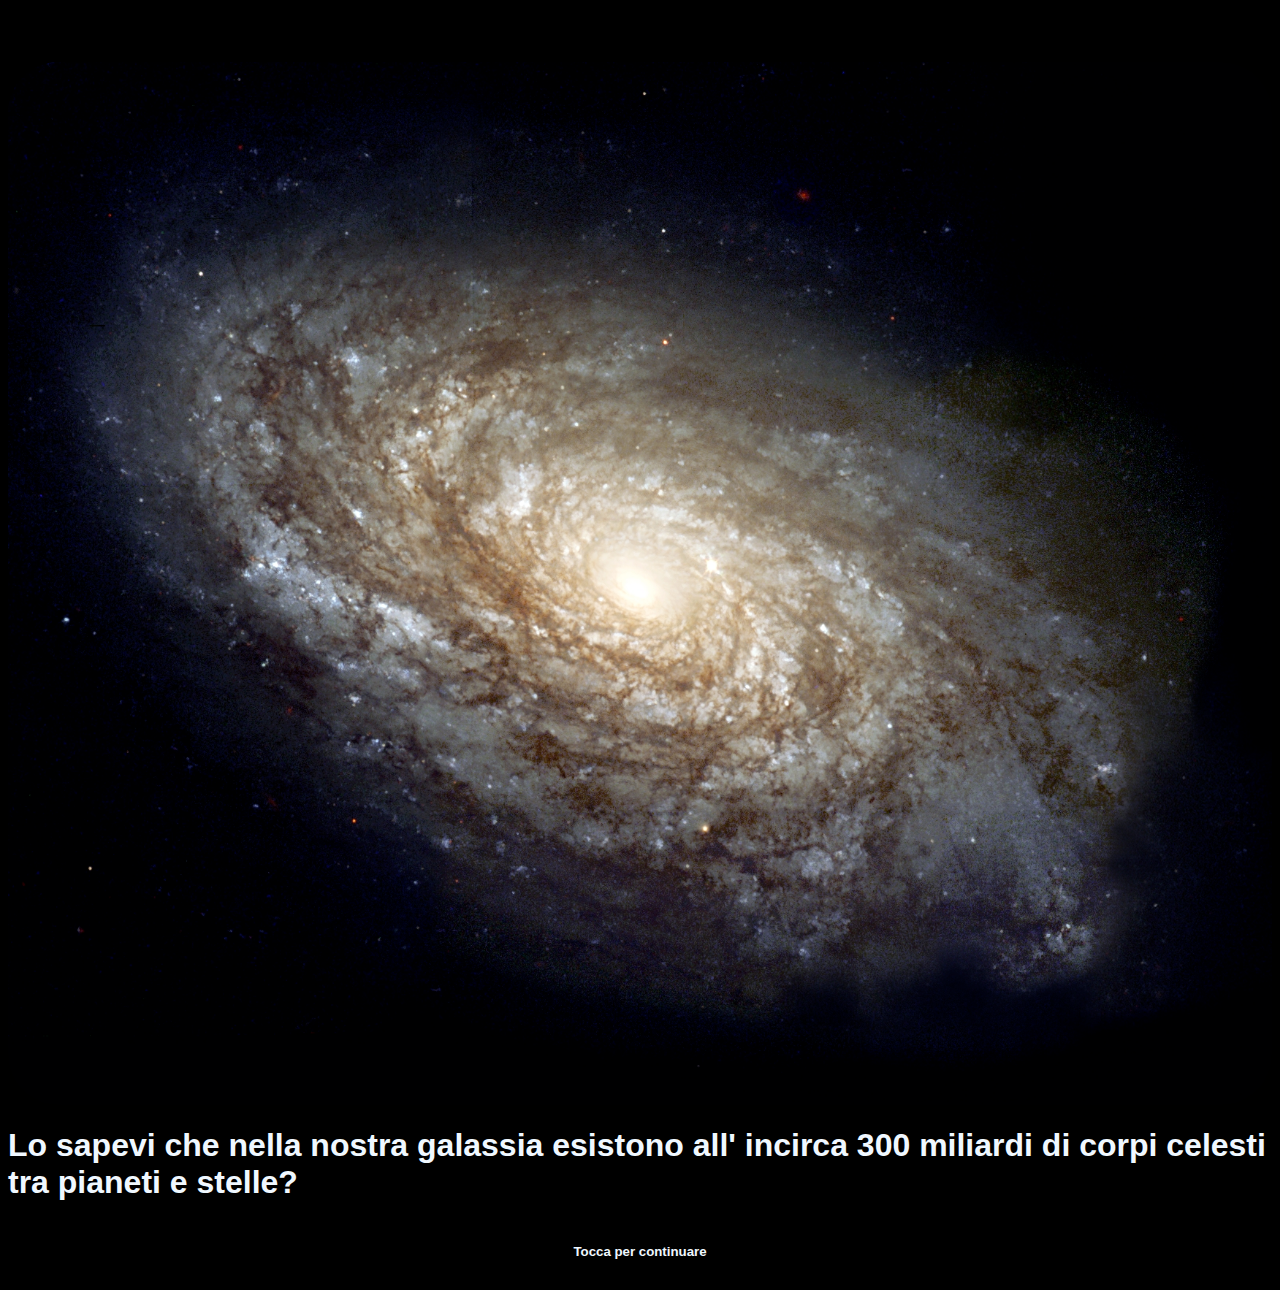
<file: index.html>
<!DOCTYPE html>
<html lang="en">
<head>
    <meta charset="UTF-8">
    <meta name="viewport" content="width=device-width, initial-scale=1.0">
    <title>Document</title>
    <link rel="stylesheet" href="style.css">
</head>
<body>
    <br>
    <br>
    <br>

    <img src="NGC_4414_(NASA-med).jpg" alt="galassia" width="100%">

    <h1 style="color: aliceblue; font-family: Arial, Helvetica, sans-serif;">Lo sapevi che nella nostra galassia esistono all' incirca 300 miliardi di corpi celesti tra pianeti e stelle?</h1>

    <a href="page2.html" style="display: flex; justify-content: center;">
        <h5>Tocca per continuare</h5>
    </a>
</body>
</html>
</file>
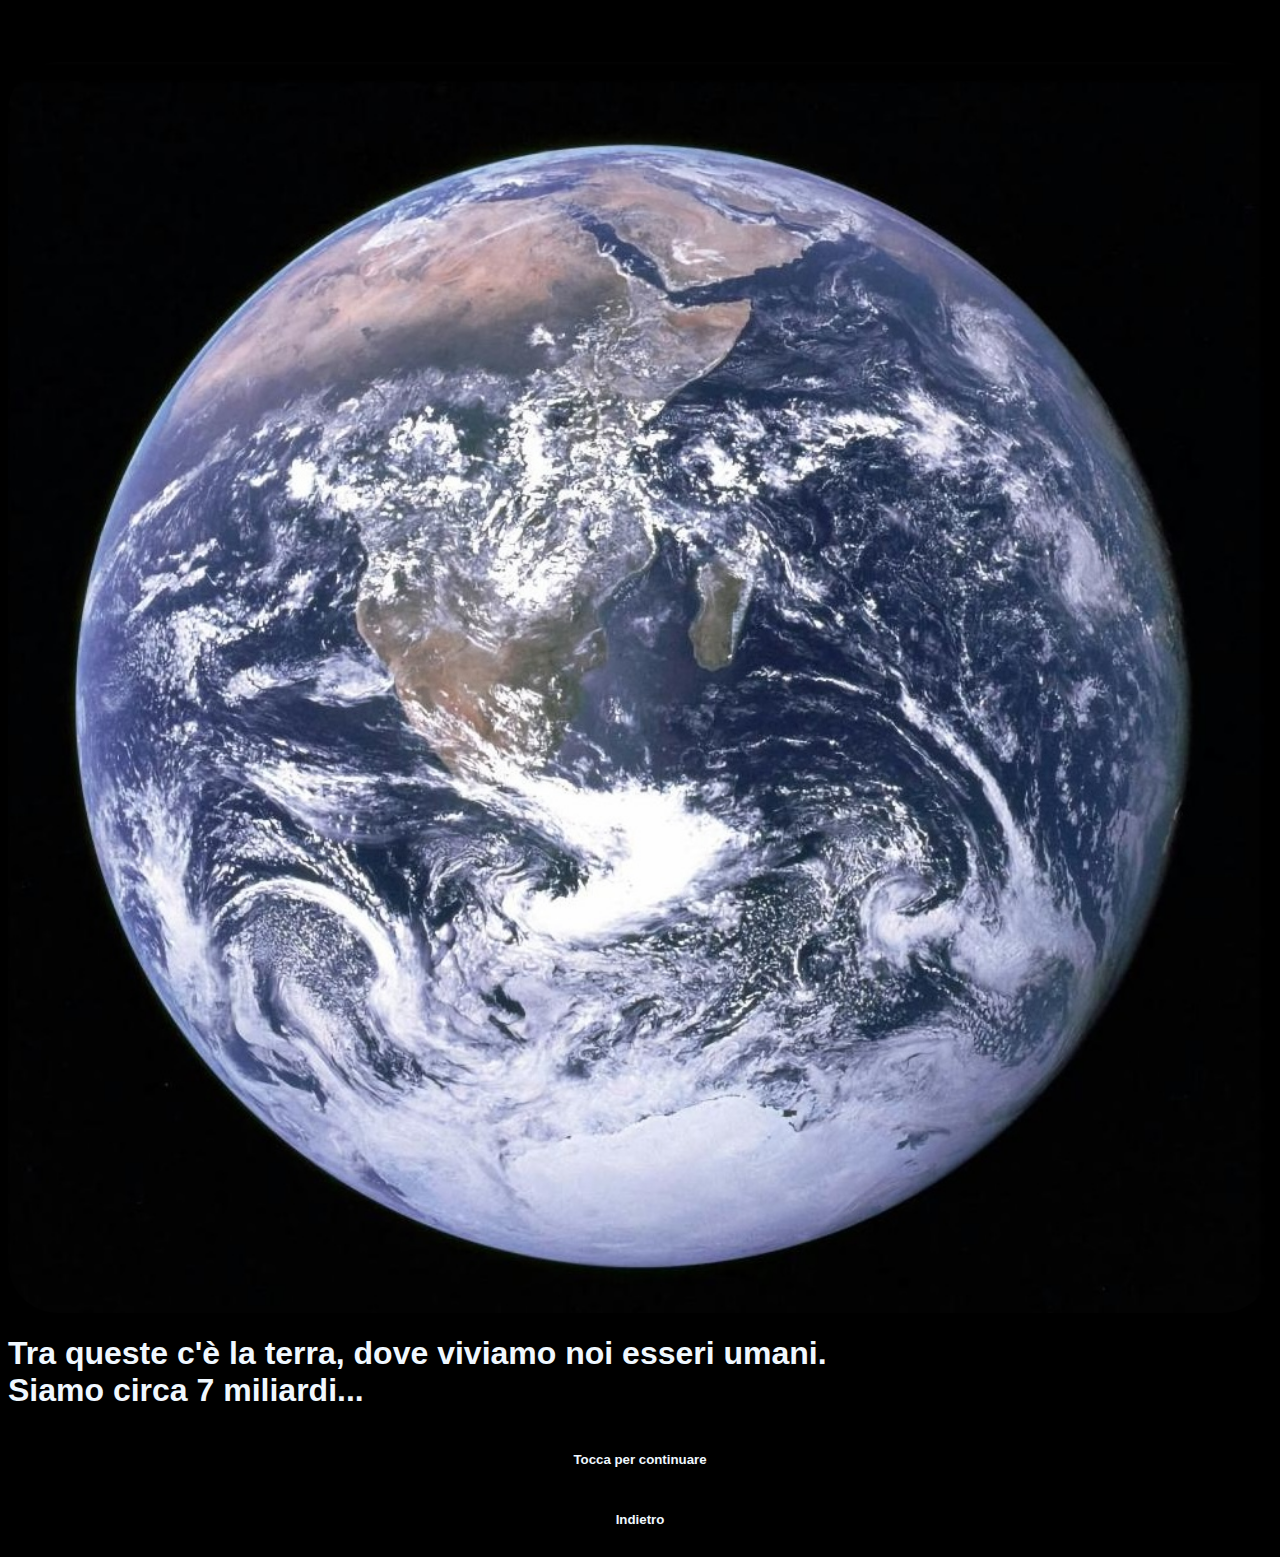
<file: page2.html>
<!DOCTYPE html>
<html lang="en">
<head>
    <meta charset="UTF-8">
    <meta name="viewport" content="width=device-width, initial-scale=1.0">
    <title>Document</title>
    <link rel="stylesheet" href="style.css">
</head>
<body>
    <br>
    <br>
    <br>

    <img src="terra.jpg" alt="terra" style="width: 100%;">
    <h1>Tra queste c'è la terra, dove viviamo noi esseri umani. <br> Siamo circa 7 miliardi...</h1>
    <a href="page3.html" style="display: flex; justify-content: center;">
        <h5>Tocca per continuare</h5>
    </a>
    
    <a href="page1.html" style="display: flex; justify-content: center;">
        <h5>Indietro</h5>
    </a>
</body>
</html>
</file>
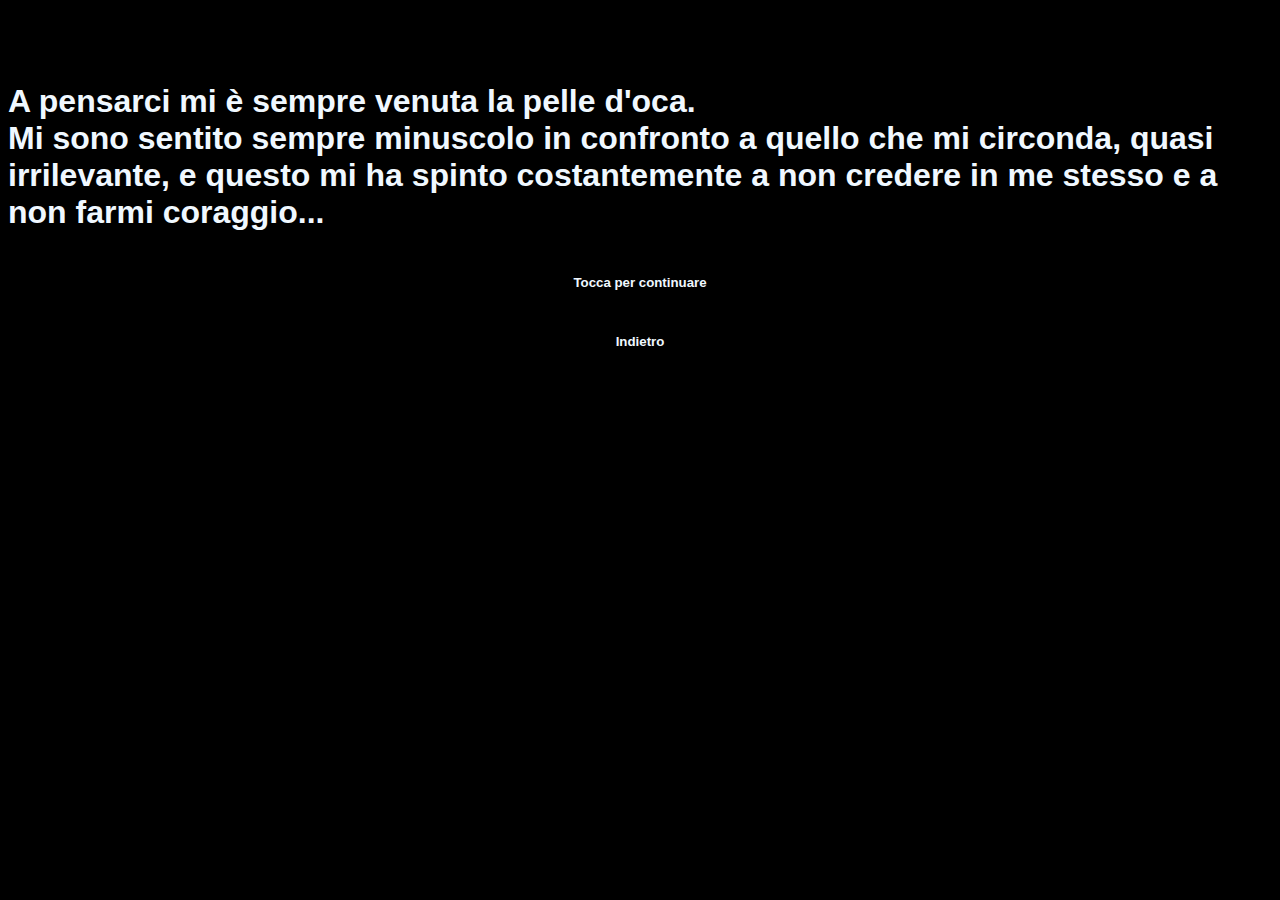
<file: page3.html>
<!DOCTYPE html>
<html lang="en">
<head>
    <meta charset="UTF-8">
    <meta name="viewport" content="width=device-width, initial-scale=1.0">
    <title>Document</title>
    <link rel="stylesheet" href="style.css">

</head>
<body>
    <br>
    <br>
    <br>
    <h1>
        A pensarci mi è sempre venuta la pelle d'oca. <br>
        Mi sono sentito sempre minuscolo in confronto a quello che mi circonda, quasi irrilevante, e questo mi ha spinto costantemente a non credere in me stesso e a non farmi coraggio...
    </h1>
    <a href="page4.html" style="display: flex; justify-content: center;">
        <h5>Tocca per continuare</h5>
    </a>
    
    <a href="page2.html" style="display: flex; justify-content: center;">
        <h5>Indietro</h5>
    </a>
</body>
</html>
</file>
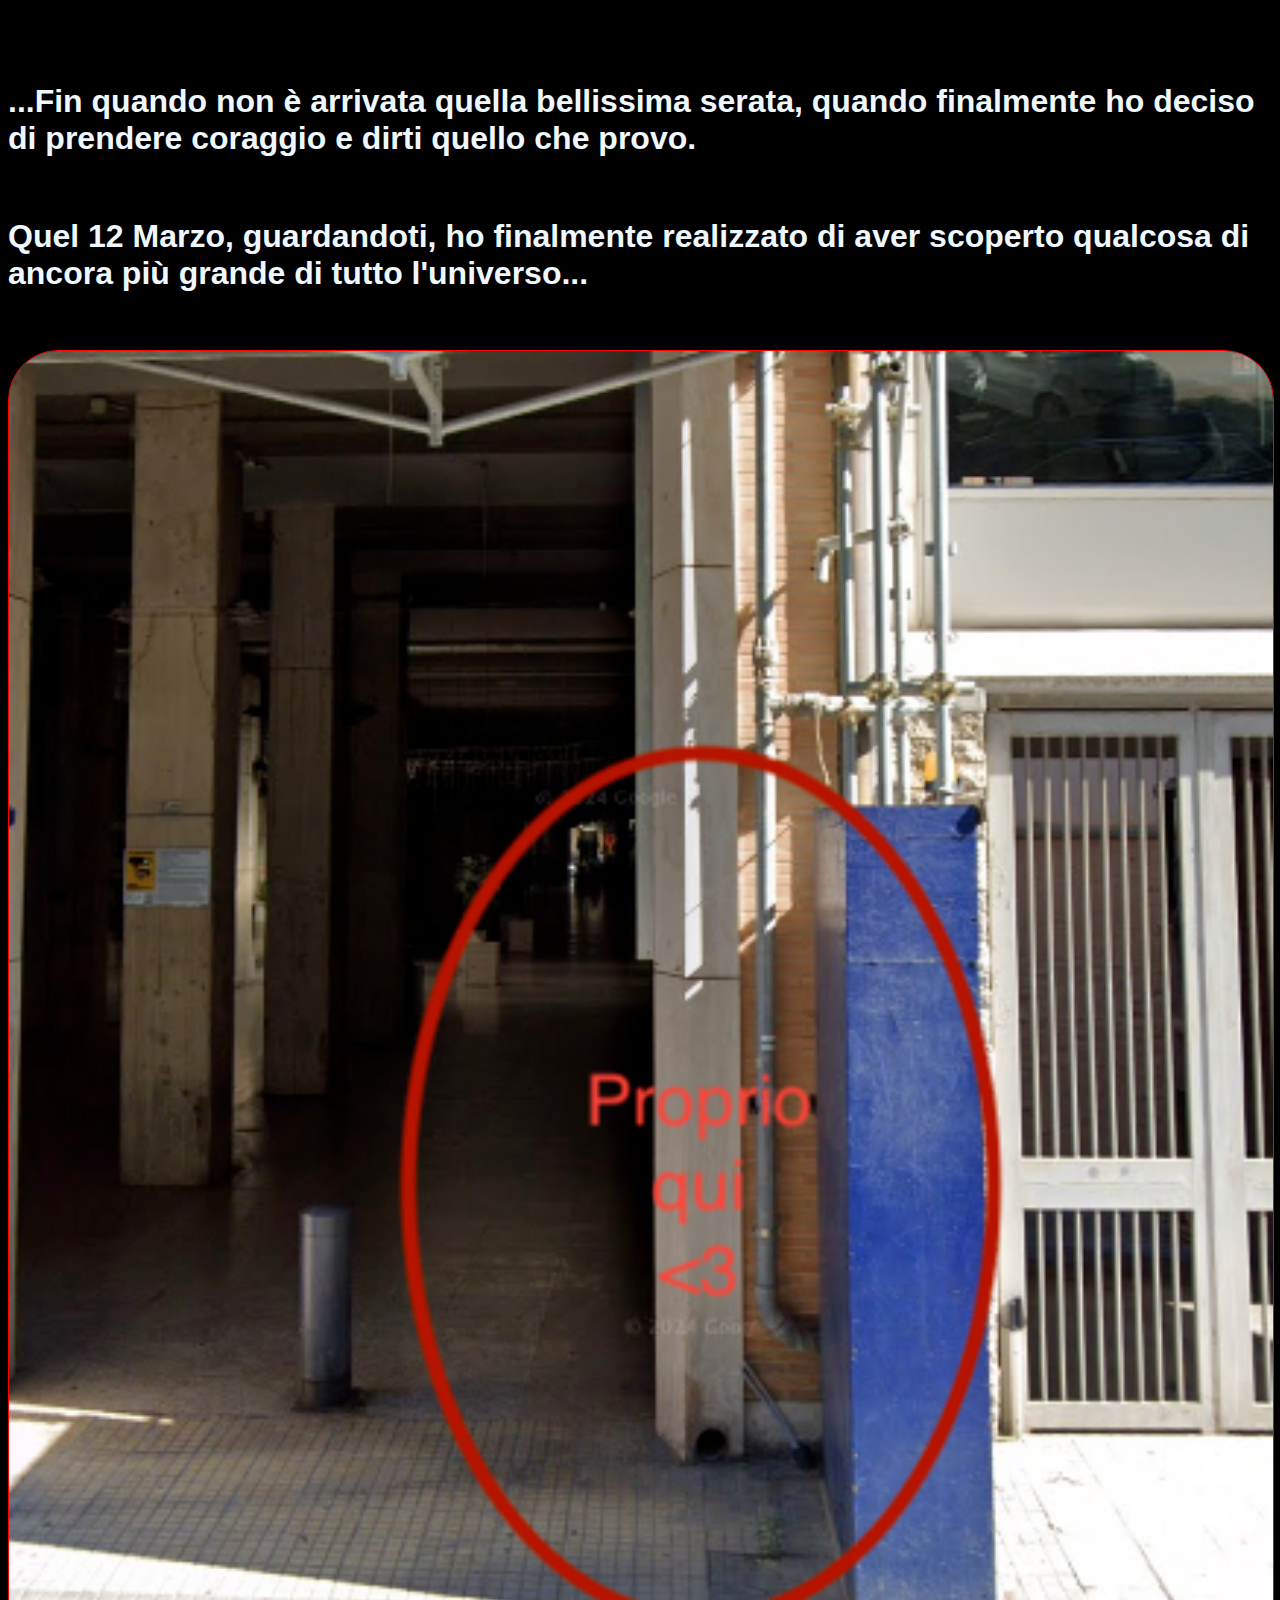
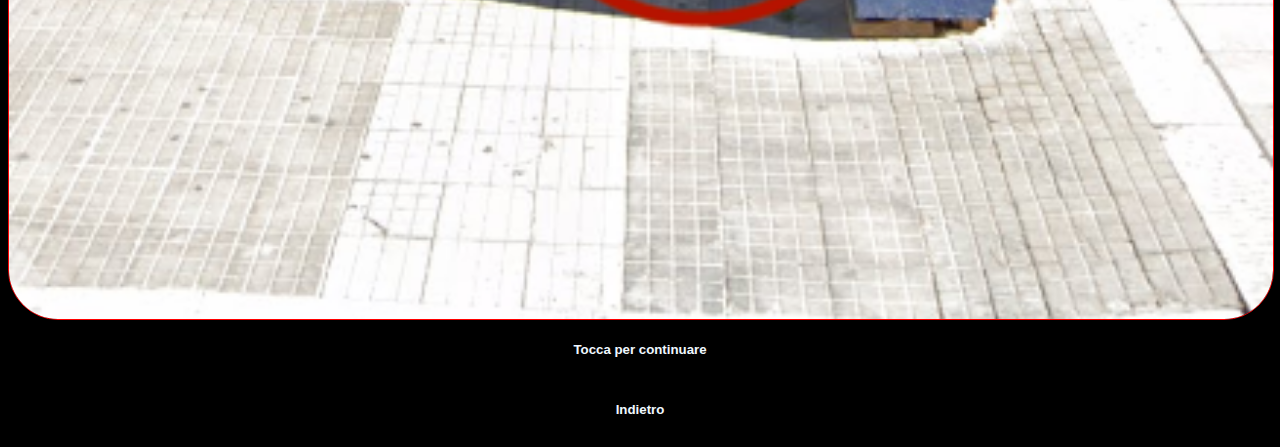
<file: page4.html>
<!DOCTYPE html>
<html lang="en">
<head>
    <meta charset="UTF-8">
    <meta name="viewport" content="width=device-width, initial-scale=1.0">
    <title>Document</title>
    <link rel="stylesheet" href="style.css">
    <style>

    </style>
</head>
<body>
    <br>
    <br>
    <br>
    <h1>...Fin quando non è arrivata quella bellissima serata, quando finalmente ho deciso di prendere coraggio e dirti quello che provo.</h1>
    <br>
    <h1>
        Quel 12 Marzo, guardandoti, ho finalmente realizzato di aver scoperto qualcosa di ancora più grande di tutto l'universo...
    </h1>
    <br>
    <br>

    <img id="kiss-place" src="primo bacio vero.png" alt="primo bacio" style="width: 100%; border: 1px solid red;">

    <a href="page5.html" style="display: flex; justify-content: center;">
        <h5>Tocca per continuare</h5>
    </a>
    <a href="page3.html" style="display: flex; justify-content: center;">
        <h5>Indietro</h5>
    </a>
    
</body>
</html>
</file>
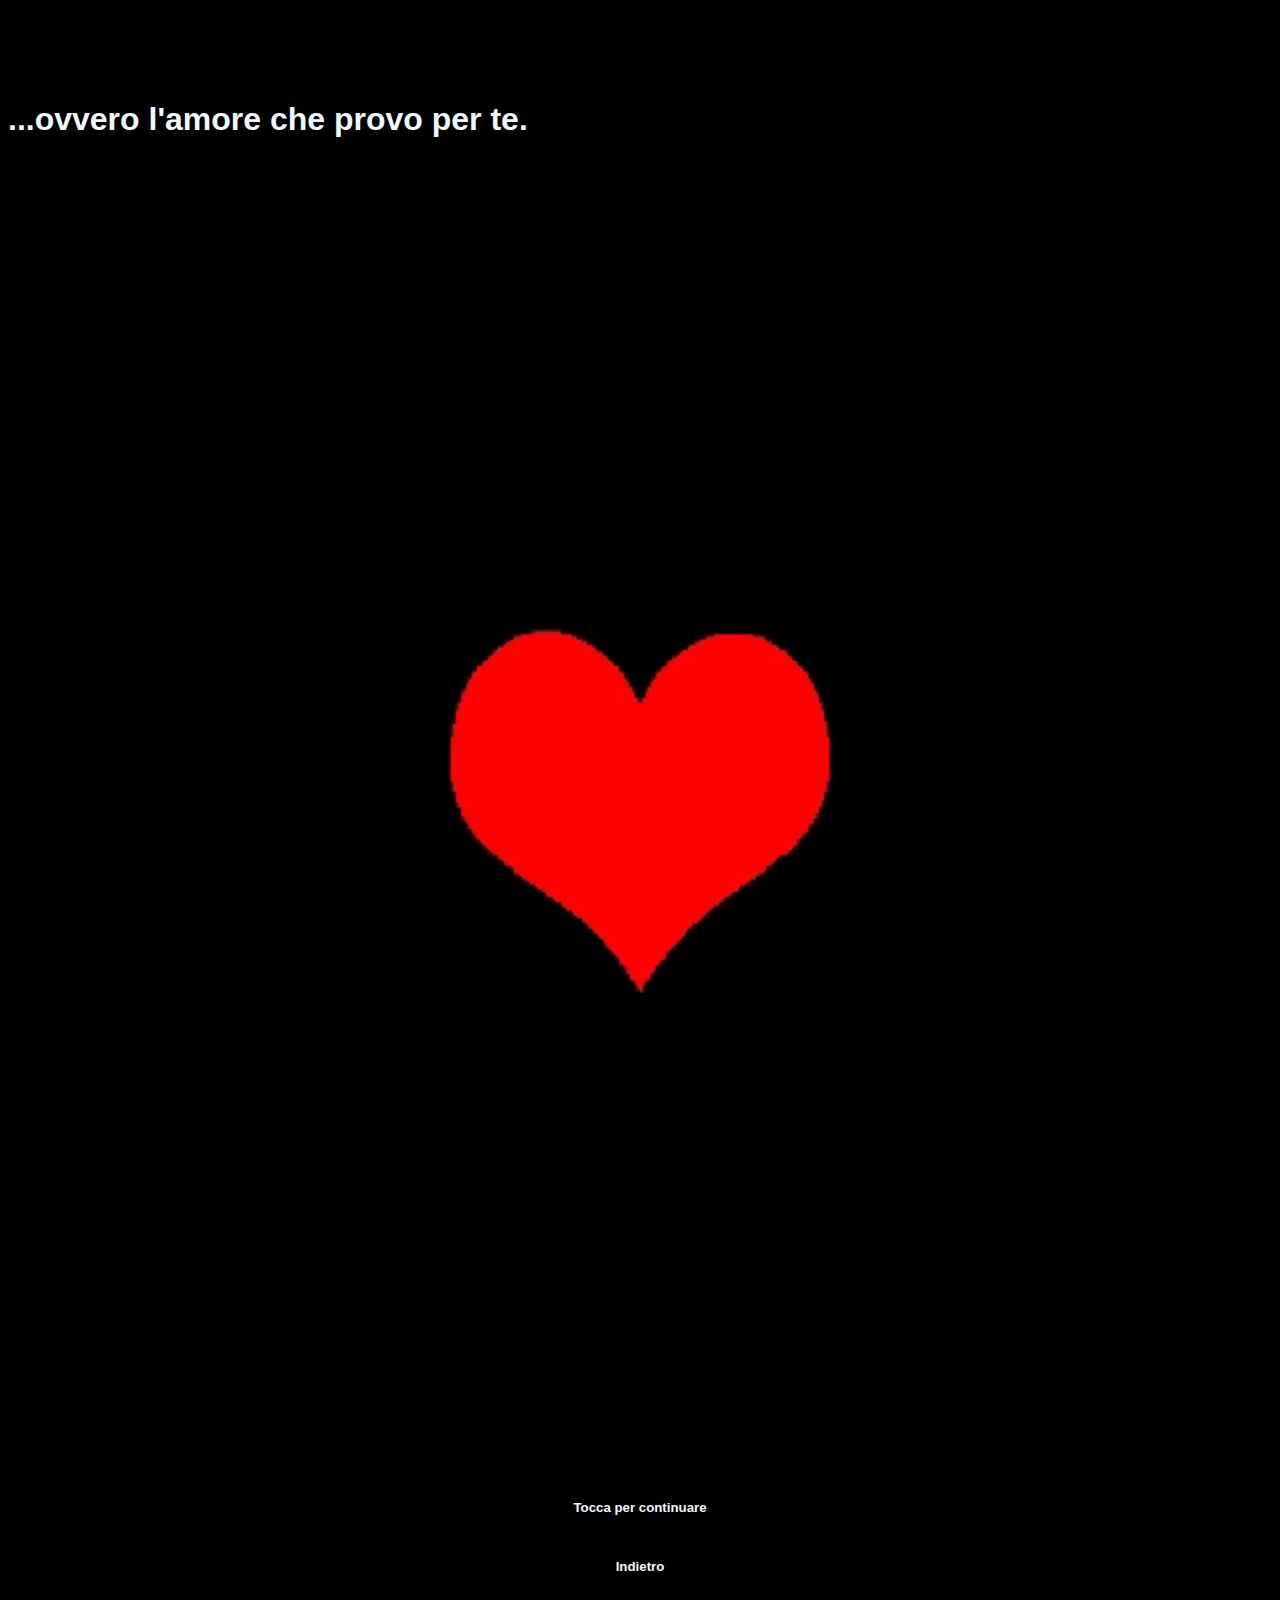
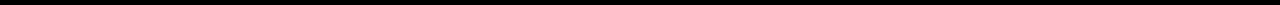
<file: page5.html>
<!DOCTYPE html>
<html lang="en">
<head>
    <meta charset="UTF-8">
    <meta name="viewport" content="width=device-width, initial-scale=1.0">
    <title>Document</title>
    <link rel="stylesheet" href="style.css">
</head>
<body>
    <br>
    <br>
    <br>
    <br>

    <h1>
        ...ovvero l'amore che provo per te.
    </h1>

    <img src="cuore.gif" alt="cuore" style="width: 100%;">
    <br>
    <br>
    <br>
    <a href="page6.html" style="display: flex; justify-content: center;">
        <h5>Tocca per continuare</h5>
    </a>
    <a href="page4.html" style="display: flex; justify-content: center;">
        <h5>Indietro</h5>
    </a>
</body>
</html>
</file>
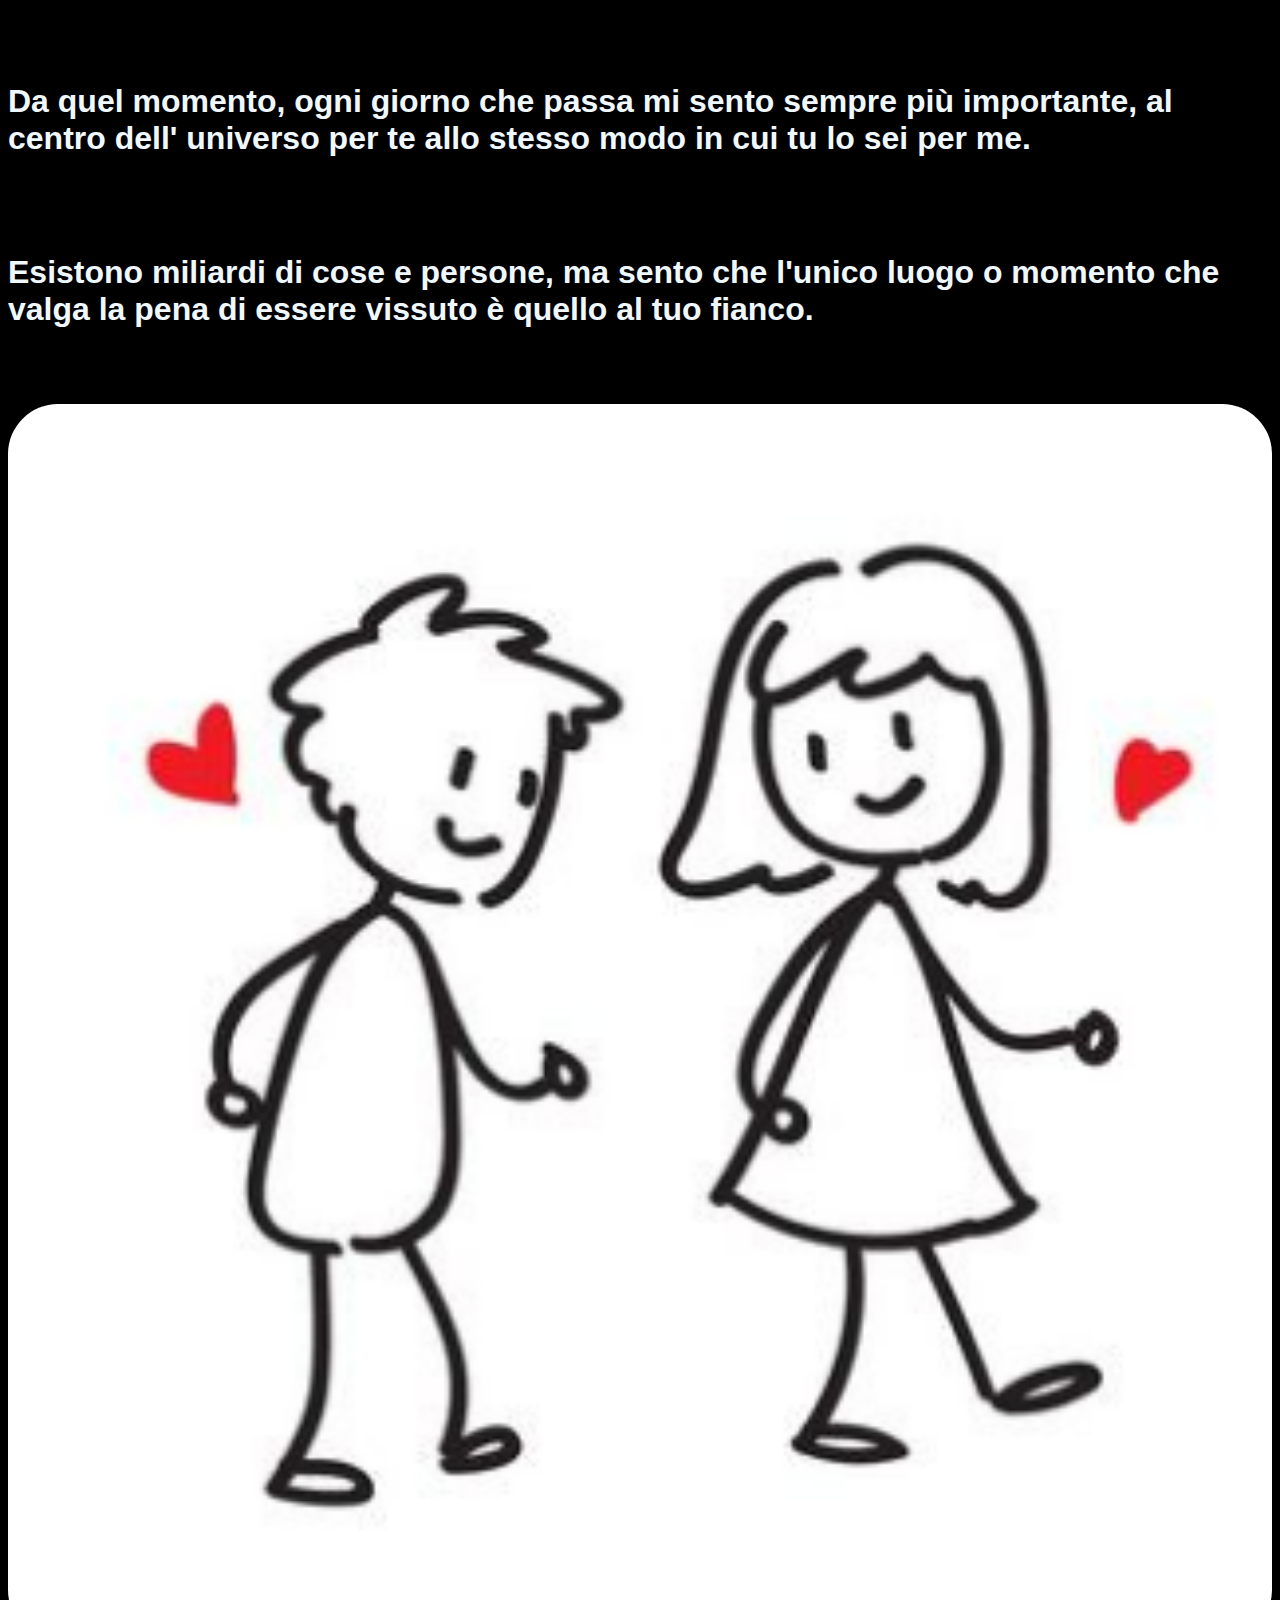
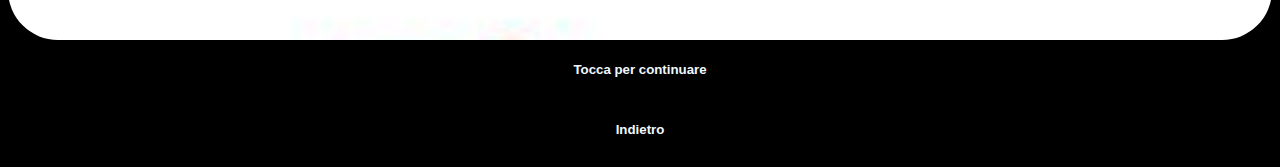
<file: page6.html>
<!DOCTYPE html>
<html lang="en">
<head>
    <meta charset="UTF-8">
    <meta name="viewport" content="width=device-width, initial-scale=1.0">
    <title>Document</title>
    <link rel="stylesheet" href="style.css">
</head>
<body>
    <br><br><br>
    <h1>
        Da quel momento, ogni giorno che passa mi sento sempre più importante, al centro dell' universo per te allo stesso modo in cui tu lo sei per me.
    </h1>
    <br><br><br>
    <h1 class="ritardato">
        Esistono miliardi di cose e persone, ma sento che l'unico luogo o momento che valga la pena di essere vissuto è quello al tuo fianco.
    </h1>
    <br><br><br>
    <img class="ritardato" src="omini.png" alt="omini" style="width: 100%;">
    <a href="pageFinal.html" style="display: flex; justify-content: center;">
        <h5>Tocca per continuare</h5>
    </a>    

    <a href="page5.html" style="display: flex; justify-content: center;">
        <h5>Indietro</h5>
    </a>
    
</body>
</html>
</file>
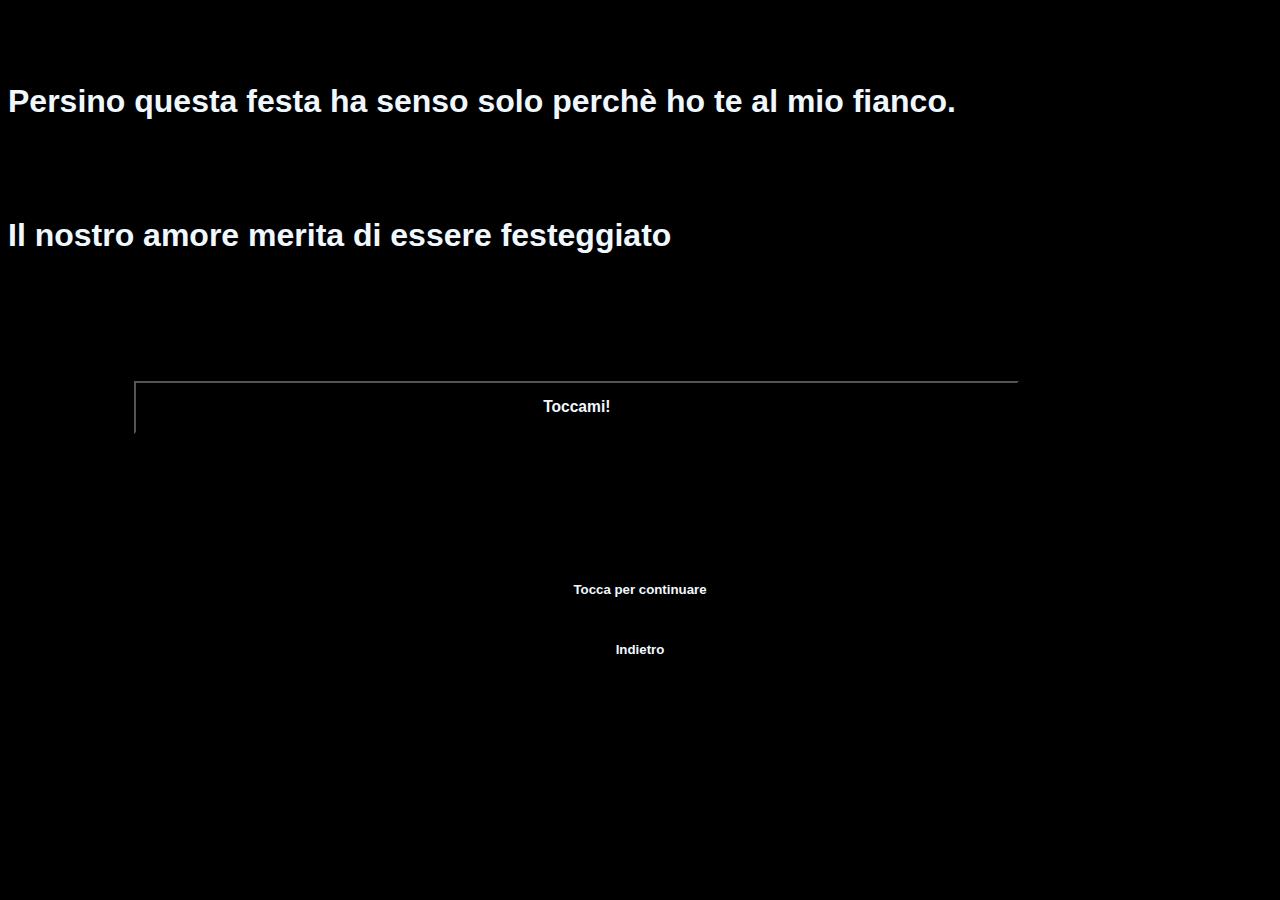
<file: pageFinal.html>
<!DOCTYPE html>
<html lang="en">
<head>
    <meta charset="UTF-8">
    <meta name="viewport" content="width=device-width, initial-scale=1.0">
    <title>Document</title>
    <link rel="stylesheet" href="style.css">
</head>
<body>
    <br><br><br>
    <h1>
        Persino questa festa ha senso solo perchè ho te al mio fianco.
    </h1>
    <br><br><br>
    <h1>
        Il nostro amore merita di essere festeggiato
    </h1>

    <button onclick="toggleImage()">
        <h3>Toccami!</h3>
    </button>
    <img src="regalo.png" alt="regalo" id="immagine" style="display: none; width: 100%;">

    <a href="pageFinal2.html" style="display: flex; justify-content: center;">
        <h5>Tocca per continuare</h5>
    </a>
    
    <a href="page6.html" style="display: flex; justify-content: center;">
        <h5>Indietro</h5>
    </a>


    <script>
        function toggleImage() {
          var immagine = document.getElementById("immagine");
          if (immagine.style.display === "none") {
          immagine.style.display = "block";
          } else {
          immagine.style.display = "none";
          }
        }       
    </script>
</body>
</html>
</file>
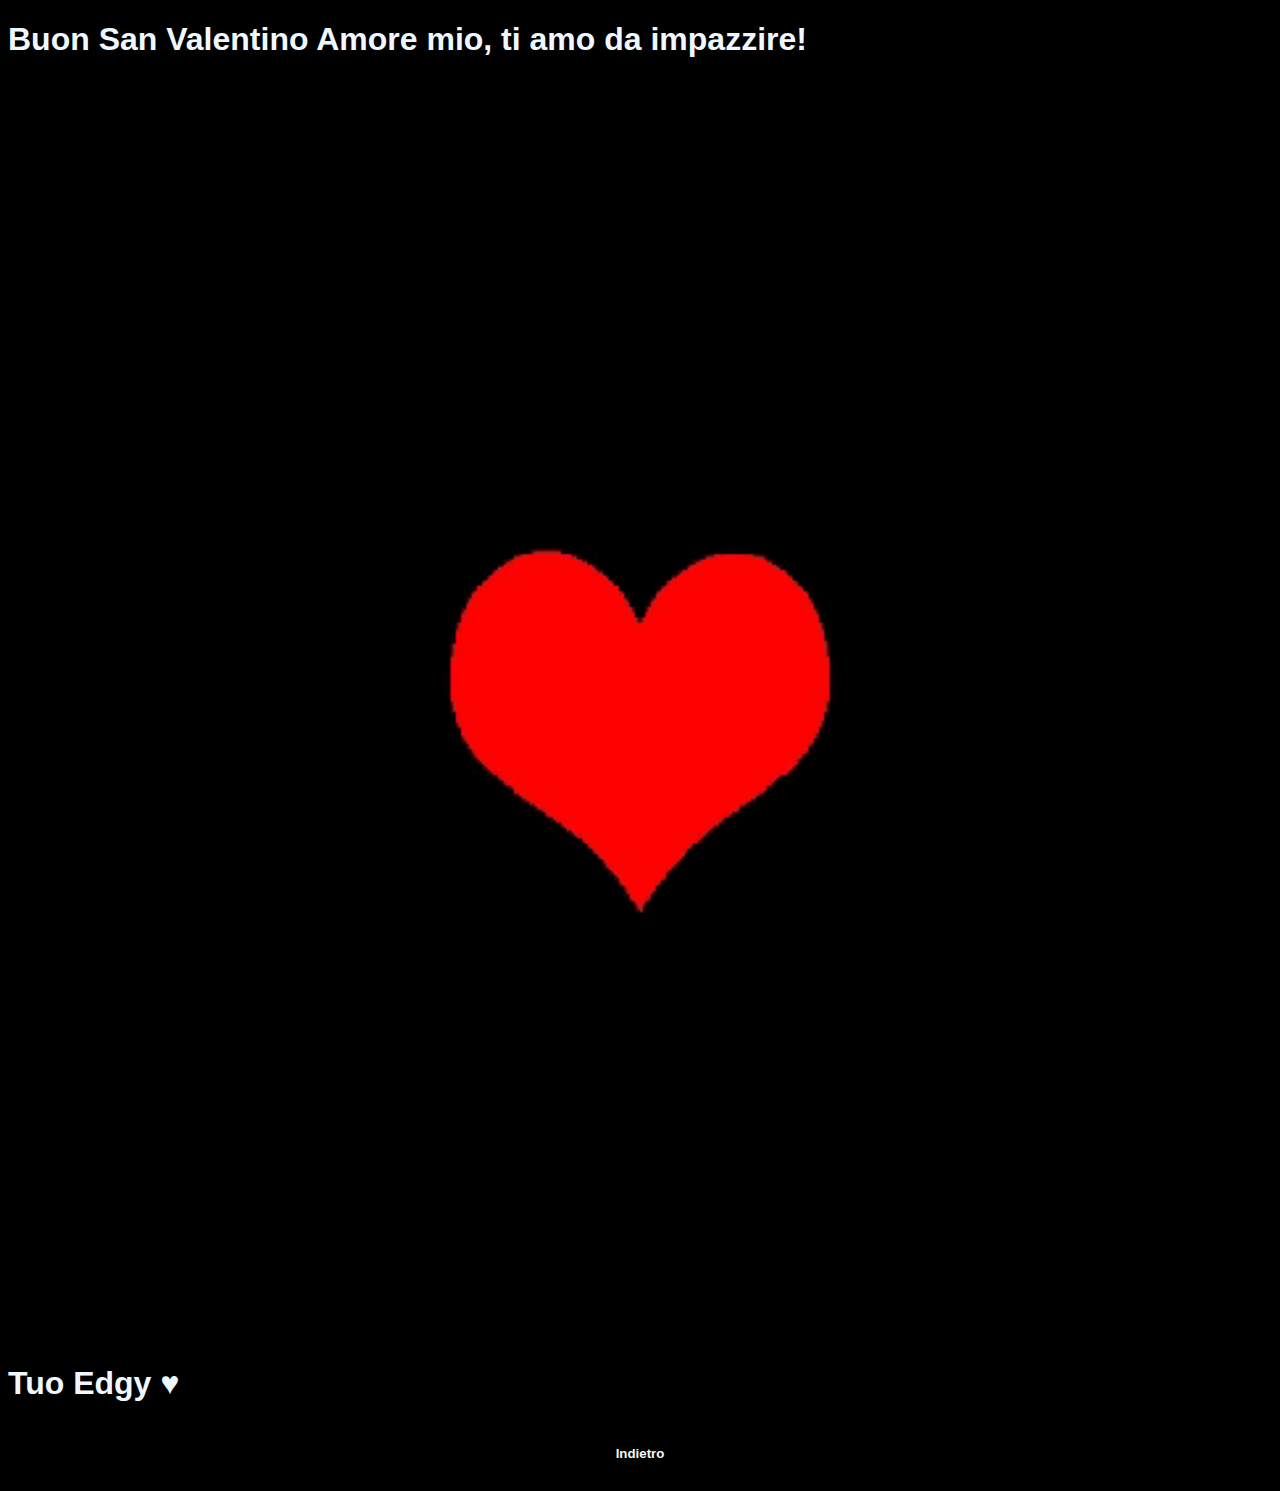
<file: pageFinal2.html>
<!DOCTYPE html>
<html lang="en">
<head>
    <meta charset="UTF-8">
    <meta name="viewport" content="width=device-width, initial-scale=1.0">
    <title>Document</title>
    <link rel="stylesheet" href="style.css">
</head>
<body>
    
    <h1>
        Buon San Valentino Amore mio, ti amo da impazzire!
    </h1>
    <img src="cuore.gif" alt="cuore" style="width: 100%;">
    <h1>Tuo Edgy &hearts; </h1>
    
    <a href="pageFinal.html" style="display: flex; justify-content: center;">
        <h5>Indietro</h5>
    </a>
</body>
</html>
</file>
<file: style.css>
img {
    display: flex;
    justify-content: center;
    border-radius: 50px;
}
body {
    background-color: black;
}
h1 {
    animation: fadeIn 3s ease-in-out forwards; /* Animazione */
    color: aliceblue;
    font-family: Arial, Helvetica, sans-serif;
}

h2 {
    animation: fadeIn 3s ease-in-out forwards; /* Animazione */
    color: aliceblue;
    font-family: Arial, Helvetica, sans-serif;
}

h3 {
    animation: fadeIn 3s ease-in-out forwards; /* Animazione */
    color: aliceblue;
    font-family: Arial, Helvetica, sans-serif;
}

a {
    animation: fadeIn 5s ease-in-out forwards;
    display: flex;
    justify-content: center;
    color: aliceblue;
    font-family: Arial, Helvetica, sans-serif;
    text-decoration: none;
}

img {
    animation: fadeIn 1s ease-in-out forwards;
}

#kiss-place {
    animation: fadeIn 4s ease-in-out forwards;
}

button {
    background-color: black;
    color: aliceblue;
    padding: 0 25px 0 25px;
    margin: 10%;
    display: flex;
    justify-content: center;
    width: 70%;
    animation: fadeIn 7s ease-in-out forwards
}

@keyframes fadeIn {
    from {
        opacity: 0;
        transform: translateY(-20px); /* Inizia leggermente sopra */
    }
    to {
        opacity: 1;
        transform: translateY(0); /* Posizione originale */
    }
}

.ritardato {
    animation: fadeIn 6s ease-in-out forwards;
}
</file>
